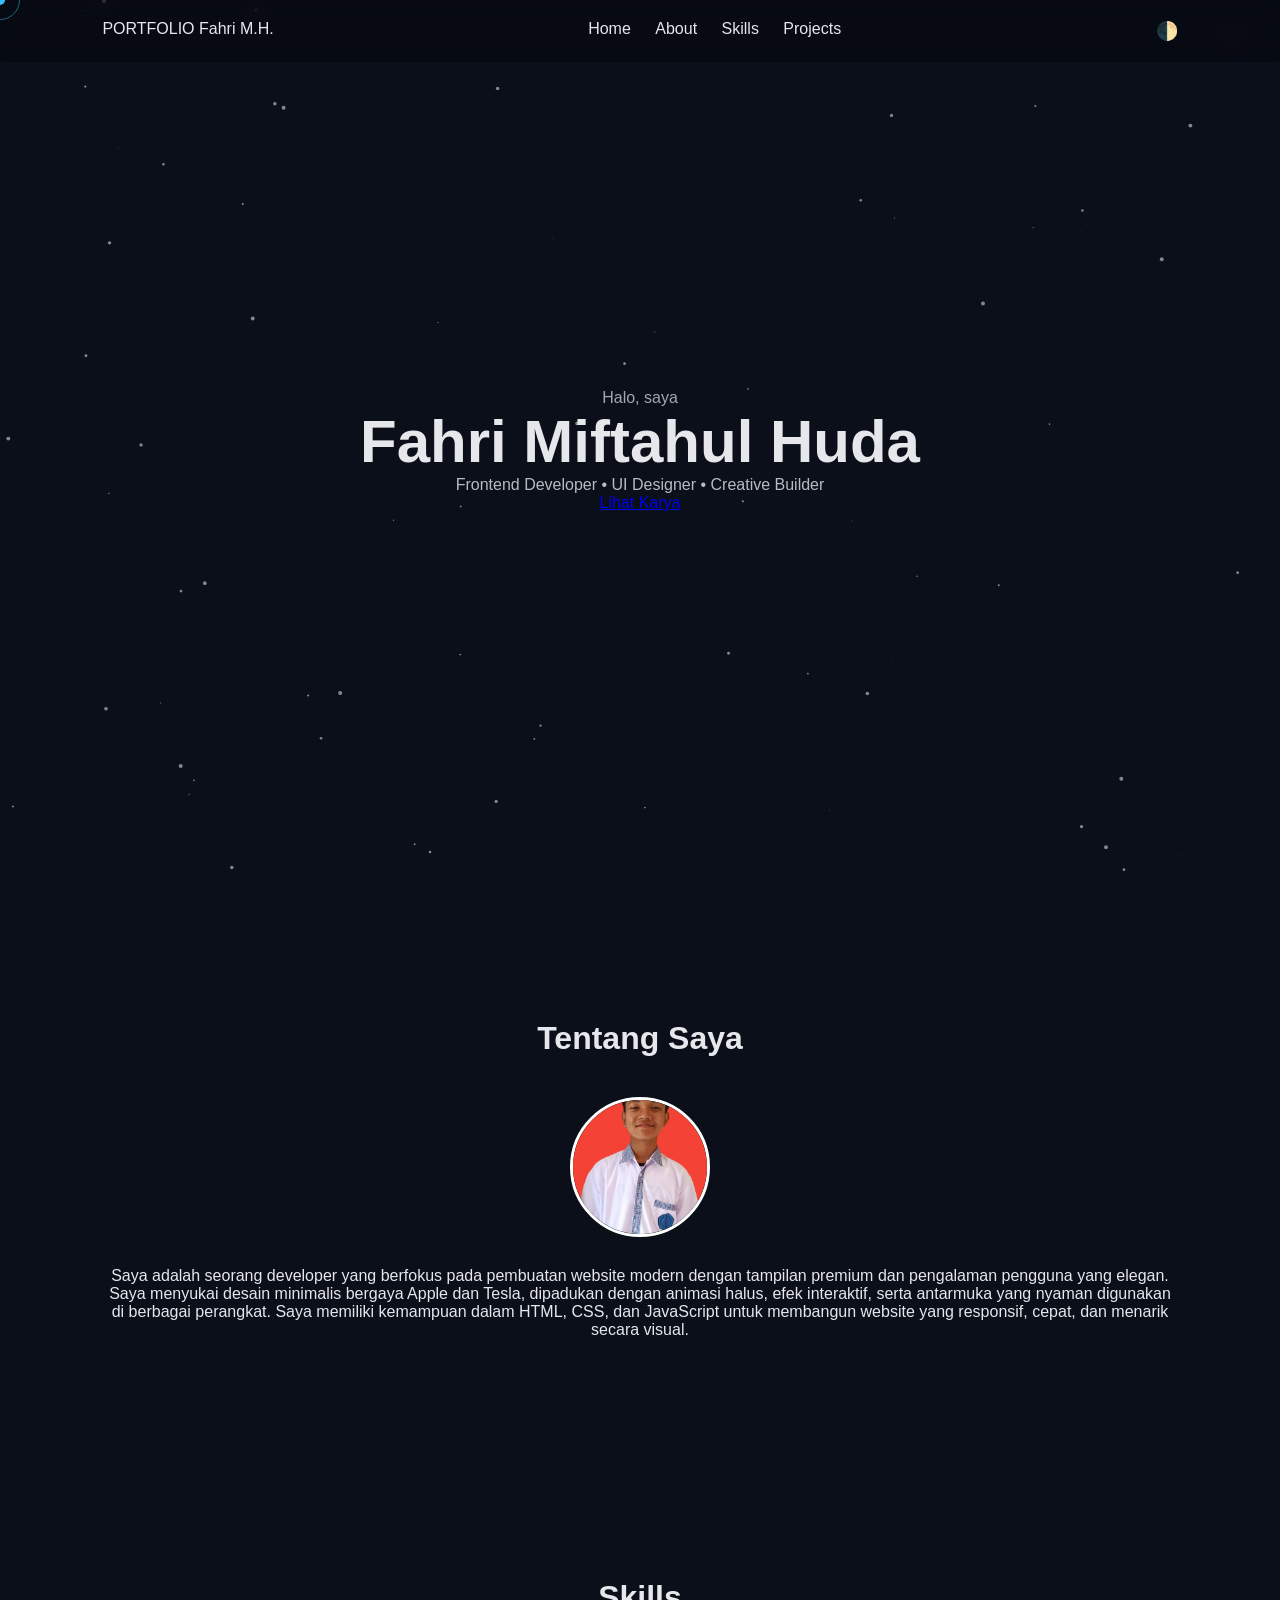
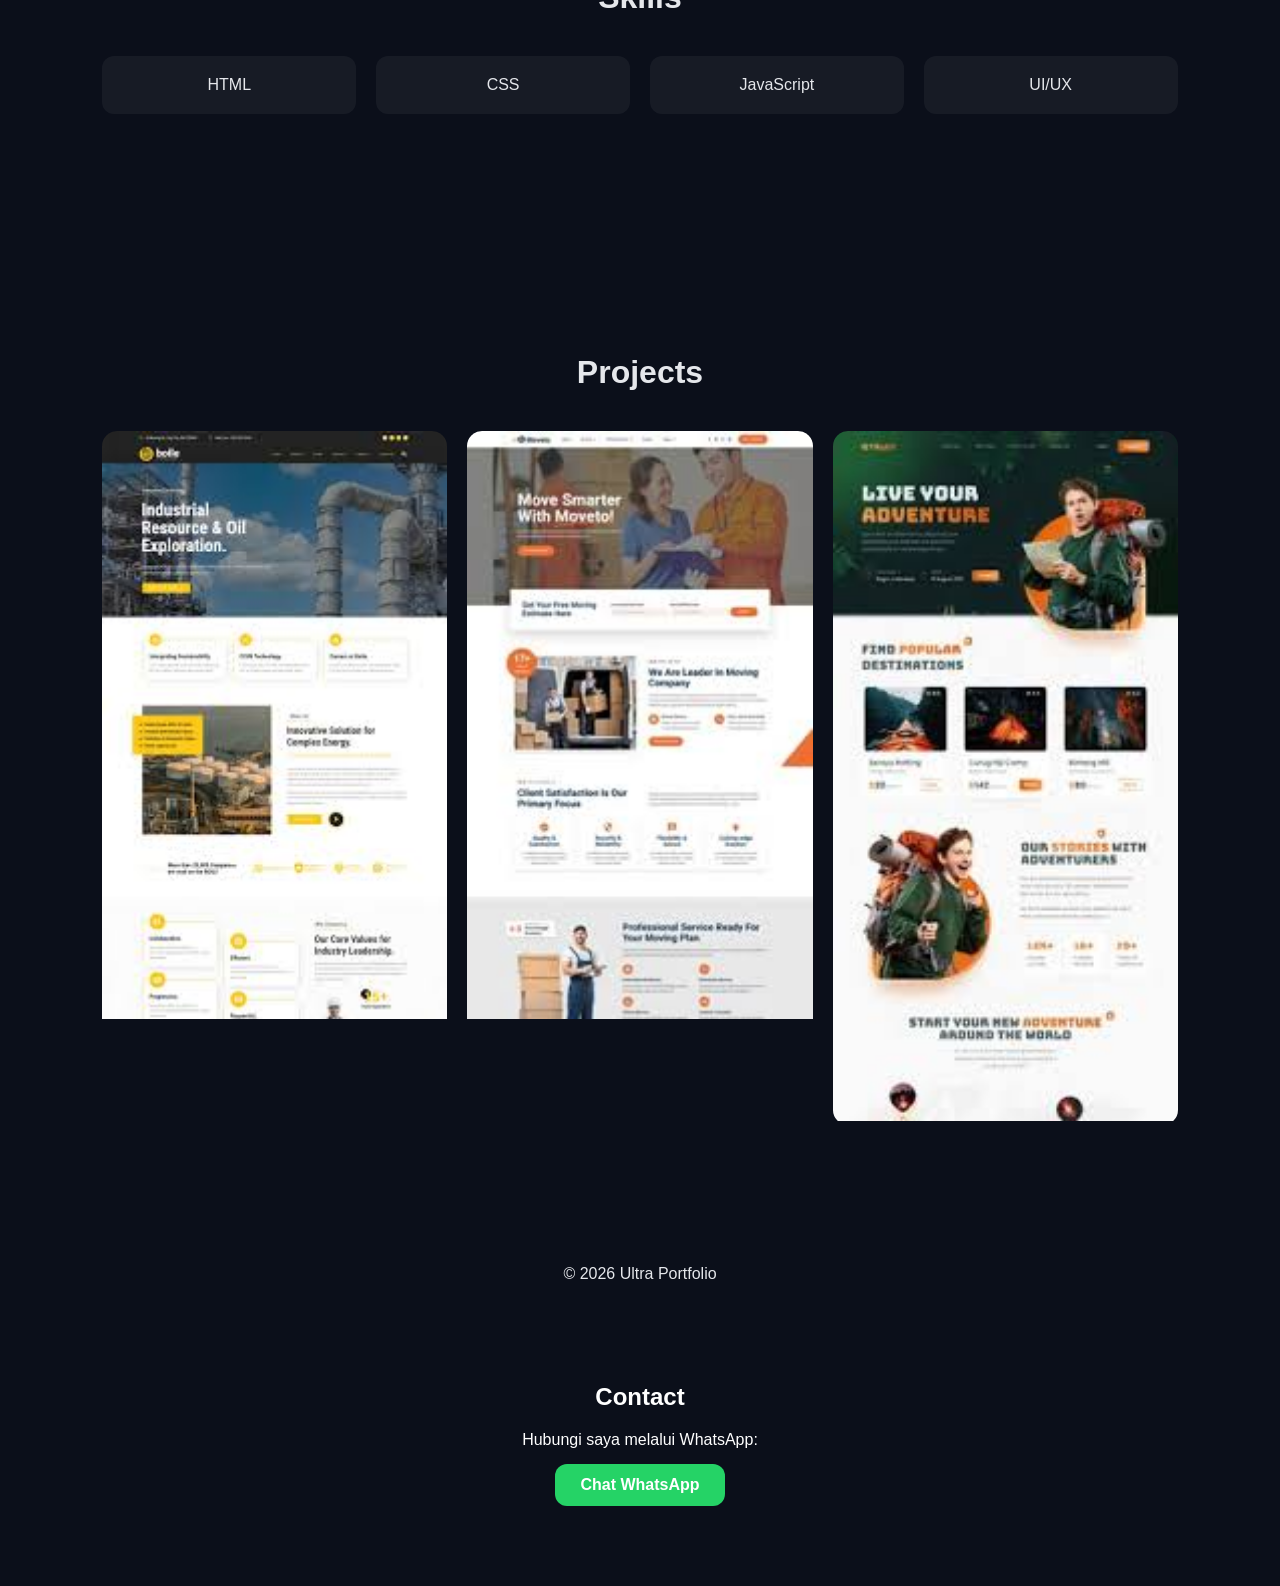
<file: index.html>
<!DOCTYPE html>
<html lang="id">

<head>
    <meta charset="UTF-8" />
    <meta name="viewport" content="width=device-width, initial-scale=1.0" />
    <title>Ultra Portfolio</title>
    <link rel="stylesheet" href="style.css">
</head>

<body>

    <!-- CURSOR -->
    <div class="cursor"></div>
    <div class="cursor-glow"></div>

    <!-- PARTICLE BACKGROUND -->
    <canvas id="particleCanvas"></canvas>

    <!-- NAV -->
    <nav>
        <div class="logo">PORTFOLIO Fahri M.H.</div>

        <div class="menu">
            <a href="#home">Home</a>
            <a href="#about">About</a>
            <a href="#skills">Skills</a>
            <a href="#projects">Projects</a>
        </div>

        <button id="toggleMode">🌓</button>
    </nav>

    <!-- HERO -->
    <header id="home">
        <div class="hero parallax">
            <p class="sub">Halo, saya</p>
            <h1 class="title">Fahri Miftahul Huda</h1>
            <p class="desc">Frontend Developer • UI Designer • Creative Builder</p>
            <a href="#projects" class="btn">Lihat Karya</a>
        </div>
    </header>

    <!-- ABOUT -->
    <section id="about" class="reveal">
        <h2 class="section-title">Tentang Saya</h2>

        <div class="about parallax">

            <!-- FOTO PROFILE -->
            <img src="/img/profile.jpg" alt="Foto Saya" class="profile">

            <div class="text">
                Saya adalah seorang developer yang berfokus pada pembuatan website modern dengan tampilan premium dan
                pengalaman pengguna yang elegan.
                Saya menyukai desain minimalis bergaya Apple dan Tesla, dipadukan dengan animasi halus, efek interaktif,
                serta antarmuka yang nyaman digunakan di berbagai perangkat.
                Saya memiliki kemampuan dalam HTML, CSS, dan JavaScript untuk membangun website yang responsif, cepat,
                dan menarik secara visual.

            </div>

        </div>
    </section>

    <!-- SKILLS -->
    <section id="skills" class="reveal">
        <h2 class="section-title">Skills</h2>

        <div class="skills">
            <div class="card">HTML</div>
            <div class="card">CSS</div>
            <div class="card">JavaScript</div>
            <div class="card">UI/UX</div>
        </div>
    </section>

    <!-- PROJECTS -->
    <section id="projects" class="reveal">
        <h2 class="section-title">Projects</h2>

        <div class="projects parallax">

            <div class="project">
                <img src="img/foto2.jpg">
                <div class="overlay">Landing Page</div>
            </div>

            <div class="project">
                <img src="img/foto3.jpg">
                <div class="overlay">UI Design</div>
            </div>

            <div class="project">
                <img src="img/foto4.jpg">
                <div class="overlay">Dashboard</div>
            </div>

        </div>
    </section>

    <footer>
        <p>© 2026 Ultra Portfolio</p>
    </footer>

    <!-- PARTICLE -->
    <script>
        const canvas = document.getElementById("particleCanvas");
        const ctx = canvas.getContext("2d");

        canvas.width = window.innerWidth;
        canvas.height = window.innerHeight;

        let particles = [];

        for (let i = 0; i < 80; i++) {
            particles.push({
                x: Math.random() * canvas.width,
                y: Math.random() * canvas.height,
                r: Math.random() * 2,
                dx: (Math.random() - 0.5) * 0.5,
                dy: (Math.random() - 0.5) * 0.5
            });
        }

        function animate() {
            ctx.clearRect(0, 0, canvas.width, canvas.height);
            ctx.fillStyle = "rgba(255,255,255,0.5)";

            particles.forEach(p => {
                ctx.beginPath();
                ctx.arc(p.x, p.y, p.r, 0, Math.PI * 2);
                ctx.fill();

                p.x += p.dx;
                p.y += p.dy;

                if (p.x < 0 || p.x > canvas.width) p.dx *= -1;
                if (p.y < 0 || p.y > canvas.height) p.dy *= -1;
            });

            requestAnimationFrame(animate);
        }
        animate();
    </script>

    <!-- CURSOR + SCROLL + MODE + PARALLAX -->
    <script>
        // CURSOR
        const cursor = document.querySelector(".cursor");
        const glow = document.querySelector(".cursor-glow");

        document.addEventListener("mousemove", (e) => {
            cursor.style.left = e.clientX + "px";
            cursor.style.top = e.clientY + "px";

            glow.style.left = e.clientX + "px";
            glow.style.top = e.clientY + "px";
        });

        // RIPPLE CLICK
        document.addEventListener("click", (e) => {
            const ripple = document.createElement("span");
            ripple.className = "ripple";
            ripple.style.left = e.clientX + "px";
            ripple.style.top = e.clientY + "px";
            document.body.appendChild(ripple);
            setTimeout(() => ripple.remove(), 600);
        });

        // SCROLL REVEAL
        const reveals = document.querySelectorAll(".reveal");

        window.addEventListener("scroll", () => {
            reveals.forEach(el => {
                const top = el.getBoundingClientRect().top;
                if (top < window.innerHeight - 100) {
                    el.classList.add("active");
                }
            });
        });

        // DARK / LIGHT MODE
        document.getElementById("toggleMode").onclick = () => {
            document.body.classList.toggle("light");
        };

        // PARALLAX
        document.addEventListener("mousemove", (e) => {
            document.querySelectorAll(".parallax").forEach(el => {
                let speed = 20;
                let x = (window.innerWidth - e.pageX) / speed;
                let y = (window.innerHeight - e.pageY) / speed;
                el.style.transform = `translate(${x}px,${y}px)`;
            });
        });
    </script>
    <section id="contact">
        <h1>Contact</h1>

        <div class="contact-box">
            <p>Hubungi saya melalui WhatsApp:</p>

            <a href="https://wa.me/6285784370414" target="_blank" class="wa-btn">
                Chat WhatsApp
            </a>
        </div>
    </section>
</body>

</html>
</file>
<file: style.css>
* {
    margin: 0;
    padding: 0;
    box-sizing: border-box;
    font-family: 'Poppins', sans-serif;
}

/* THEME */
body {
    background: #0b0f1a;
    color: #e5e7eb;
    overflow-x: hidden;
    transition: 0.4s;
}

body.light {
    background: #f5f7fb;
    color: #111;
}

/* PARTICLE */
#particleCanvas {
    position: fixed;
    top: 0;
    left: 0;
    z-index: -3;
}

/* CURSOR */
.cursor {
    width: 10px;
    height: 10px;
    background: #38bdf8;
    border-radius: 50%;
    position: fixed;
    pointer-events: none;
    transform: translate(-50%, -50%);
    z-index: 9999;
}

.cursor-glow {
    width: 40px;
    height: 40px;
    border: 1px solid #38bdf8;
    border-radius: 50%;
    position: fixed;
    pointer-events: none;
    transform: translate(-50%, -50%);
    z-index: 9998;
    opacity: 0.5;
}

/* NAV */
nav {
    position: fixed;
    top: 0;
    width: 100%;
    display: flex;
    justify-content: space-between;
    padding: 20px 8%;
    backdrop-filter: blur(10px);
    background: rgba(0, 0, 0, 0.3);
    z-index: 1000;
}

.menu a {
    margin: 0 10px;
    text-decoration: none;
    color: inherit;
}

#toggleMode {
    background: none;
    border: none;
    font-size: 18px;
    cursor: pointer;
}

/* HERO */
header {
    height: 100vh;
    display: flex;
    justify-content: center;
    align-items: center;
    text-align: center;
}

.title {
    font-size: 60px;
}

.sub {
    opacity: 0.7
}

.desc {
    opacity: 0.8
}

/* SECTION */
section {
    padding: 120px 8%;
}

.section-title {
    text-align: center;
    font-size: 32px;
    margin-bottom: 40px;
}

/* SKILLS */
.skills {
    display: grid;
    grid-template-columns: repeat(auto-fit, minmax(150px, 1fr));
    gap: 20px;
}

.card {
    padding: 20px;
    background: rgba(255, 255, 255, 0.05);
    text-align: center;
    border-radius: 12px;
    transition: 0.3s;
}

.card:hover {
    transform: translateY(-10px);
}

/* PROJECT */
.projects {
    display: grid;
    grid-template-columns: repeat(auto-fit, minmax(250px, 1fr));
    gap: 20px;
}

.project {
    position: relative;
    overflow: hidden;
    border-radius: 15px;
}

.project img {
    width: 100%;
    transition: 0.5s;
}

.project:hover img {
    transform: scale(1.1);
}

.overlay {
    position: absolute;
    inset: 0;
    display: flex;
    justify-content: center;
    align-items: center;
    background: rgba(0, 0, 0, 0.6);
    opacity: 0;
    transition: 0.4s;
}

.project:hover .overlay {
    opacity: 1;
}

/* SCROLL REVEAL */
.reveal {
    opacity: 0;
    transform: translateY(50px);
    transition: 0.8s;
}

.reveal.active {
    opacity: 1;
    transform: translateY(0);
}

/* RIPPLE */
.ripple {
    position: fixed;
    width: 20px;
    height: 20px;
    background: #38bdf8;
    border-radius: 50%;
    transform: translate(-50%, -50%);
    animation: ripple 0.6s linear;
    pointer-events: none;
}

@keyframes ripple {
    to {
        transform: translate(-50%, -50%) scale(20);
        opacity: 0;
    }
}

.about {
    text-align: center;
}

.profile {
    width: 140px;
    height: 140px;
    border-radius: 50%;
    object-fit: cover;
    display: block;
    margin: 20px auto;
    border: 3px solid white;
}

.text {
    margin-top: 30px;
}

footer {
    width: 100%;
    padding: 20px;
    text-align: center;
}
#contact{
  text-align: center;
  padding: 80px 20px;
  color: white;
}

.contact-box{
  margin-top: 20px;
}

.wa-btn{
  display: inline-block;
  margin-top: 15px;
  padding: 12px 25px;
  background: #25D366;
  color: white;
  text-decoration: none;
  border-radius: 12px;
  font-weight: bold;
  transition: 0.3s;
}

.wa-btn:hover{
  transform: scale(1.05);
  box-shadow: 0 0 20px #25D366;
}
</file>
